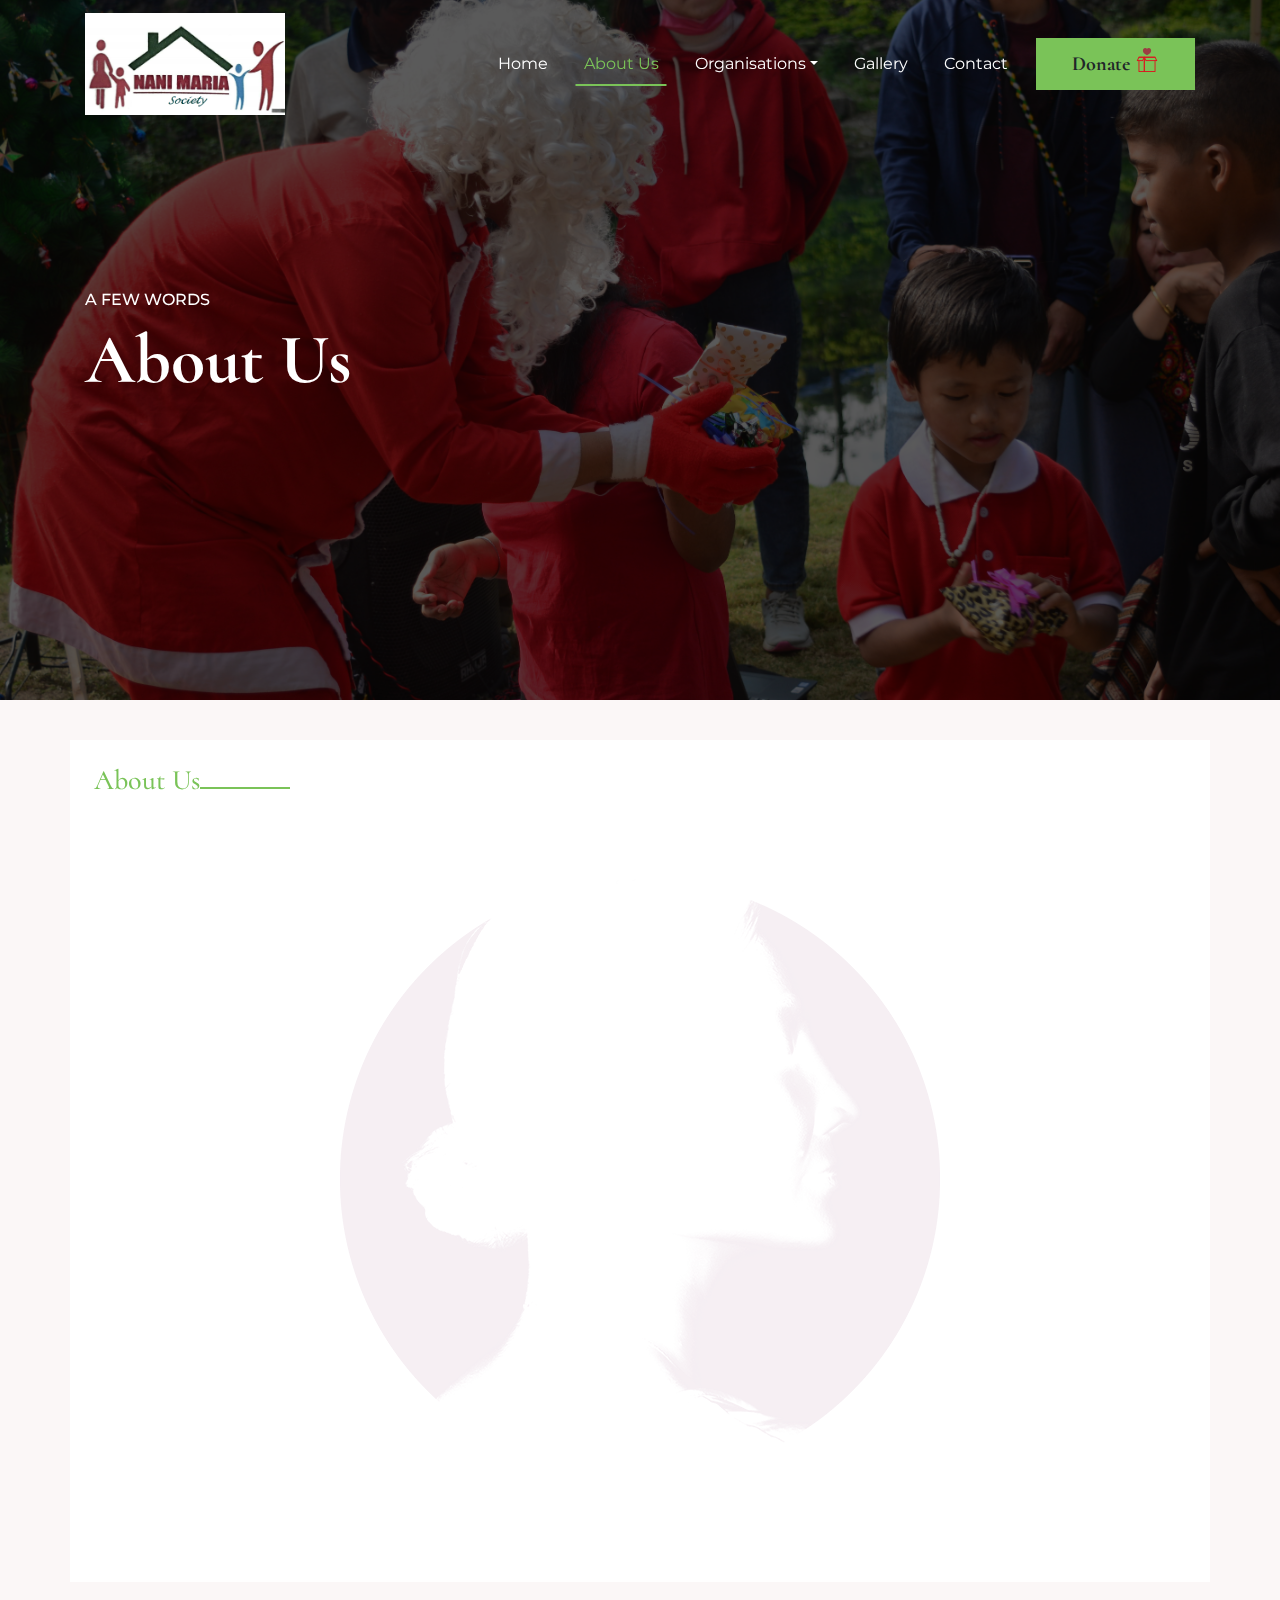
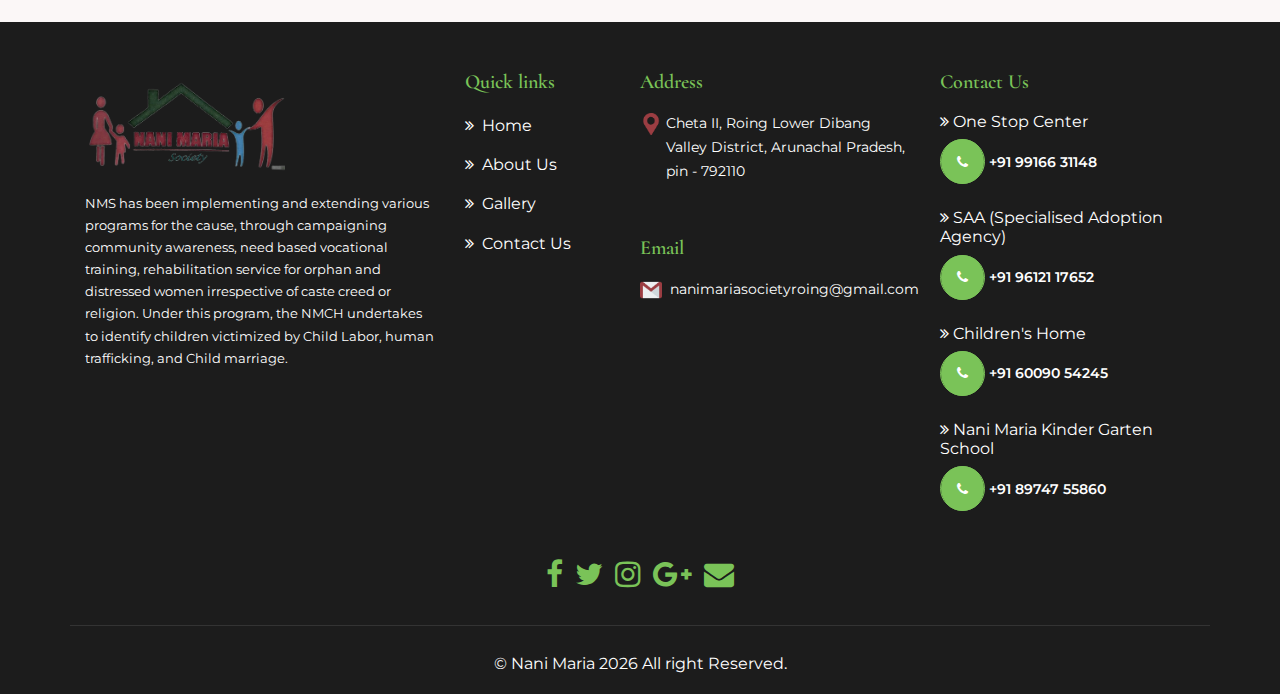
<file: about-us.html>
<!DOCTYPE html>
<html lang="en">

<head>
  <meta charset="UTF-8">
  <meta name="viewport" content="width=device-width, initial-scale=1.0">
  <link rel="short icon" href="./assets/images/logo.png">
  <title>About Us - Nani Maria Society</title>
  <link rel="stylesheet" href="https://cdn.jsdelivr.net/npm/bootstrap@4.3.1/dist/css/bootstrap.min.css"
    integrity="sha384-ggOyR0iXCbMQv3Xipma34MD+dH/1fQ784/j6cY/iJTQUOhcWr7x9JvoRxT2MZw1T" crossorigin="anonymous">
  <link rel="stylesheet" href="./assets/css/style.css">
  <link rel="preconnect" href="https://fonts.googleapis.com">
  <link rel="preconnect" href="https://fonts.gstatic.com" crossorigin>
  <link href="https://fonts.googleapis.com/css2?family=Cormorant:ital,wght@0,300..700;1,300..700&display=swap"
    rel="stylesheet">
  <link
    href="https://fonts.googleapis.com/css2?family=Cormorant:ital,wght@0,300..700;1,300..700&family=Montserrat:ital,wght@0,100..900;1,100..900&display=swap"
    rel="stylesheet">
  <!-- font awesome -->
  <link rel="stylesheet" href="https://stackpath.bootstrapcdn.com/font-awesome/4.7.0/css/font-awesome.min.css">
  <link href="https://unpkg.com/aos@2.3.1/dist/aos.css" rel="stylesheet">
</head>

<body>
  <header class="top_header">
    <nav class="navbar navbar-expand-lg">
      <div class="container">
        <a class="navbar-brand" href="index.html">
          <img src="./assets/images/logo.png" alt="logo" width="200">
        </a>
        <button class="navbar-toggler" type="button" data-toggle="collapse" data-target="#navbarSupportedContent"
          aria-controls="navbarSupportedContent" aria-expanded="false" aria-label="Toggle navigation">
          <span class="navbar-toggler-icon">
            <img src="./assets/images/menu.png" alt="menu">
          </span>
        </button>

        <div class="collapse navbar-collapse" id="navbarSupportedContent">
          <ul class="navbar-nav ml-auto align-items-lg-center">
            <li class="nav-item">
              <a class="nav-link" href="index.html">Home</a>
            </li>
            <li class="nav-item active">
              <a class="nav-link" href="./about-us.html">About Us</a>
            </li>
            <li class="nav-item dropdown">
              <a class="nav-link dropdown-toggle"  href="#" id="navbarDropdown" role="button" data-toggle="dropdown" aria-haspopup="true" aria-expanded="false">Organisations</a>
              <div class="dropdown-menu custom_dropdown animate slideIn" aria-labelledby="navbarDropdown">
                <ul class="sub_nav">
                  <li>
                    <a class="dropdown-item" href="./nani-maria-kinder-school.html"> Nani Maria Kinder Garten School, Roing ( NMKGS )</a>
                  </li>
                  <li>
                    <a class="dropdown-item" href="./Specialized-Adoption-Agency.html">Specialized Adoption Agency ( SAA )</a>
                  </li>
                  <li>
                    <a class="dropdown-item" href="./Children-Care-Institute.html">Children Care Institute ( CCI ) with 10 Special Units</a>
                  </li>
                  <li>
                    <a class="dropdown-item" href="./one_stop_centre.html">One Stop Centre ( OSC )</a>
                  </li>
                  <li>
                    <a class="dropdown-item" href="./after-care.html">After Care </a>
                  </li>
                </ul>
              </div>
            </li>
            <li class="nav-item">
              <a class="nav-link" href="./photo-gallery.html">Gallery</a>
            </li>
            <li class="nav-item">
              <a class="nav-link" href="./contact-us.html">Contact</a>
            </li>
            <li class="nav-item">
              <a class="btn nav-link navBtn" href="./donate.html">Donate <img src="./assets/images/box.png" alt="box" class="donate_img"></a>
            </li>
          </ul>
        </div>
      </div>
    </nav>
  </header>
  <main>
    <section class="landing_screen landing_screen-about d-flex justify-content-center align-items-md-center">
      <div class="container">
        <div class="row">
          <div class="col-md-12">
            <h3 data-aos="fade-up" data-aos-duration="1500">A FEW WORDS</h3>
            <h1 data-aos="fade-up" data-aos-duration="2000">About Us</h1>
          </div>
        </div>
      </div>
    </section>
    <section class="about_screen about_screen-bg m-0">
      <div class="container bg-white p-4">
        <div class="row">
          <div class="col-md-12">
            <div class="sec_titles" data-aos="fade-up" data-aos-duration="1500">
              <h3> About Us<span></span></h3>
            </div>
            <p data-aos="fade-up" data-aos-duration="1500">
              NANI MARIA SOCIETY is an NGO founded by Smt. Desai Linggi, in the year 2002 based at Cheta-II Roing, Lower
              Dibang Valley Arunachal Pradesh, India. Nani Maria Society was formed to support and assist women and
              children of marginalized tribal communities and areas in the eastern region of the state, Arunachal
              Pradesh: NMS is also engaged in various socio-economic, socio-cultural and educational programs at the
              dedicated tribal areas. It has given due emphasis on empowerment of women and nurturing orphan & destitute
              women and Children.
            </p>
          </div>
          <div class="col-md-12">
            <p data-aos="fade-up" data-aos-duration="2000">
              NMS has been implementing and extending various programs for the cause, through campaigning community
              awareness, need based vocational training, rehabilitation service for orphan and distressed women
              irrespective of caste creed or religion. Under this program, the NMCH undertakes to identify children
              victimized by Child Labor, human trafficking, and Child marriage.
            </p>
            <p data-aos="fade-up" data-aos-duration="3000">

              NMCH also identifies children that are orphans, abandoned, runaways, mentally & physically challenged,
              children diagnosed with autisms: slow learner and juvenile rape victims: to which/whom the institute
              provides proper guidance, legal literacy, and counselling. Later, the NMCH engages the children in various
              programs such as Vocational training, Awareness programs to build their confidence, self-reliance,
              self-sustainability for which the NMS generates funds from the Public and governmental assistance.
            </p>
            <p data-aos="fade-up" data-aos-duration="3500">
              In view of the socio-cultural ethos of the communities present in the district and region, NMS aims to the
              upliftment of women and children in poor tribal areas and to make them independent, self-reliant and
              self-sustainable. The NMS society mostly focuses on the development of women and children by finding out
              needy and helpless families and extending every possible help to them. To lessen & fight various societal
              subjugations, the NMS conducts awareness programs at villages and schools in remote areas of the region.
            </p>
            <p data-aos="fade-up" data-aos-duration="4000">
              The society also provides legal literacy & aid to women & children in need. The NMS from time to time also
              organizes health camps and provides basic treatments to tribal women & children in their native villages
              which help them to have a better understanding of personal health care, hygiene and basic aids.
            </p>
            <p data-aos="fade-up" data-aos-duration="4200">
              The NMS also solemnly aims to preserve the precious healthy culture and traditional beliefs of the tribes
              of Arunachal Pradesh while creating awareness against the wrong habit and blind beliefs prevailing in the
              society. With envisioning a society where Women & Children are equally respected and accounted for, the
              NMS with its code of conduct imparts awareness and rights of tribal women & Children spreading the message
              of harmony and brotherhood among the communities of the district, the region and the state to bring the
              right changes with appropriate socio-economic and socio-cultural developments.
            </p>
          </div>
        </div>
      </div>
    </section>
  </main>
  <footer class="bg-light pt-5">
    <section id="footer">
      <div class="container">
        <div class="row text-xs-center text-sm-left text-md-left">
          <div class="col-xs-12 col-sm-4 col-md-4">
            <img src="./assets/images/logo-removebg.png" alt="logo" width="200">
            <p class="footer_para">
              NMS has been implementing and extending various programs for the cause, through campaigning community
              awareness, need based vocational training, rehabilitation service for orphan and distressed women
              irrespective of caste creed or religion. Under this program, the NMCH undertakes to identify children
              victimized by Child Labor, human trafficking, and Child marriage.
            </p>
          </div>
          <div class="col-xs-12 col-sm-4 col-md-2 mt-md-0 mt-4">
            <h5>Quick links</h5>
            <ul class="list-unstyled quick-links">
              <li><a href="./index.html"><i class="fa fa-angle-double-right"></i>Home</a></li>
              <li><a href="./about-us.html"><i class="fa fa-angle-double-right"></i>About Us</a></li>
              <li><a href="./photo-gallery.html"><i class="fa fa-angle-double-right"></i>Gallery</a></li>
              <li><a href="./contact-us.html"><i class="fa fa-angle-double-right"></i>Contact Us</a></li>
            </ul>
          </div>
          <div class="col-xs-12 col-sm-4 col-md-3 mt-md-0 mt-4 pl-md-0">
            <h5>Address</h5>
            <a href="https://maps.app.goo.gl/hATdJ8V3ciwLzWGGA" target="_blank" class="map_link">
              <address class="d-flex">
                <div class="mr-1">
                   <img src="./assets/images/placeholder.png" alt="location" width="22">
                </div> <p>
                 Cheta II, Roing Lower Dibang Valley District, Arunachal Pradesh, pin - 792110
                </p>
              </address>
            </a>
             <h5 class="mt-5">Email</h5>
             <a href="mailto:nanimariasocietyroing@gmail.com" class="mail_logo d-flex align-items-center">
               <img src="./assets/images/gmail.png" alt="gmail" width="22" class="d-inline mr-2"> nanimariasocietyroing@gmail.com
             </a>
          </div>
          <div class="col-xs-12 col-sm-4 col-md-3 mt-md-0 mt-4">
            <h5>Contact Us</h5>
            <div>
              <h6 class="page_link"><a href="./one_stop_centre.html"><i class="fa fa-angle-double-right"></i> One Stop Center </a> </h6>
              <a href="tel:+9199166 31148" class="contactLink">
               <div class="contactIconOuter d-inline-flex justify-content-center align-items-center">
                <span class="contactIcon d-inline-flex justify-content-center align-items-center">
                  <i class="fa fa-phone"></i>
                 </span>
               </div> +91 99166 31148
             </a>
             <h6 class="mt-4 page_link"><a href="./Specialized-Adoption-Agency.html"><i class="fa fa-angle-double-right"></i> SAA (Specialised Adoption Agency)</a> </h6>
             <a href="tel:+9196121 17652" class="contactLink">
               <div class="contactIconOuter d-inline-flex justify-content-center align-items-center">
                <span class="contactIcon d-inline-flex justify-content-center align-items-center">
                  <i class="fa fa-phone"></i>
                 </span>
               </div> +91 96121 17652
             </a>
             <h6 class="mt-4 page_link"> <a href="./Children-Care-Institute.html">
               <i class="fa fa-angle-double-right"></i> Children's Home 
             </a> </h6>
             <a href="tel:+9160090 54245" class="contactLink">
               <div class="contactIconOuter d-inline-flex justify-content-center align-items-center">
                <span class="contactIcon d-inline-flex justify-content-center align-items-center">
                  <i class="fa fa-phone"></i>
                 </span>
               </div> +91 60090 54245
             </a>
             <h6 class="mt-4 page_link">
               <a href="./nani-maria-kinder-school.html">
                 <i class="fa fa-angle-double-right"></i> Nani Maria Kinder Garten School
               </a>
              </h6>
              <a href="tel:+91 89747 55860" class="contactLink">
                <div class="contactIconOuter d-inline-flex justify-content-center align-items-center">
                 <span class="contactIcon d-inline-flex justify-content-center align-items-center">
                   <i class="fa fa-phone"></i>
                  </span>
                </div> +91 89747 55860
              </a>
            </div>
          </div>
        </div>
        <div class="row">
          <div class="col-xs-12 col-sm-12 col-md-12 mt-2 mt-sm-5">
            <ul class="list-unstyled list-inline social text-center">
              <li class="list-inline-item"><a href="#"><i class="fa fa-facebook"></i></a></li>
              <li class="list-inline-item"><a href="#"><i class="fa fa-twitter"></i></a></li>
              <li class="list-inline-item"><a href="#"><i class="fa fa-instagram"></i></a></li>
              <li class="list-inline-item"><a href="#"><i class="fa fa-google-plus"></i></a></li>
              <li class="list-inline-item"><a href="#" target="_blank"><i class="fa fa-envelope"></i></a></li>
            </ul>
          </div>
          <hr>
        </div>
        <div class="row">
          <div class="col-xs-12 col-sm-12 col-md-12 mt-2 mt-sm-2 text-center d-flex justify-content-center">
            <div>
              <p>© Nani Maria <span id="copyright-year"></span> All right Reserved.</p>
            </div>
          </div>
        </div>
      </div>
    </section>
    <!-- ./Footer -->
  </footer>
  

  <script src="https://code.jquery.com/jquery-3.3.1.slim.min.js"
    integrity="sha384-q8i/X+965DzO0rT7abK41JStQIAqVgRVzpbzo5smXKp4YfRvH+8abtTE1Pi6jizo"
    crossorigin="anonymous"></script>
  <script src="https://cdn.jsdelivr.net/npm/popper.js@1.14.7/dist/umd/popper.min.js"
    integrity="sha384-UO2eT0CpHqdSJQ6hJty5KVphtPhzWj9WO1clHTMGa3JDZwrnQq4sF86dIHNDz0W1"
    crossorigin="anonymous"></script>
  <script src="https://cdn.jsdelivr.net/npm/bootstrap@4.3.1/dist/js/bootstrap.min.js"
    integrity="sha384-JjSmVgyd0p3pXB1rRibZUAYoIIy6OrQ6VrjIEaFf/nJGzIxFDsf4x0xIM+B07jRM"
    crossorigin="anonymous"></script>
  <script src="./assets/js/index.js"></script>
  <script src="https://unpkg.com/aos@2.3.1/dist/aos.js"></script>
  <script>
    AOS.init();
  </script>
</body>

</html>
</file>
<file: assets/css/style.css>
/* --------Variables------- */
 :root {
    --color-white:#fff;
    --color-bg-white:#ffffff;
    --color-be:#bebebe;
    --color-primary: #9B3D42;
    --color-secondary: ;
    --black-primary: #1C1C1C;
    --blue-dark:#00172d;
    --dark-00:#000;
    --dark-14:#141414;
    --dark-2d:#2d2d2d;
    --color-green:#7AC358;
    --color-red:#9B3D42;
    --color-pink:#fa07d1;
    --var-background: transparent linear-gradient(250deg, var(--dark-00) 0%, var(--dark-14) 100%) 0% 0% no-repeat padding-box; 
    --font-Cormorant:"Cormorant", serif;
}

/* --------//Variables------- */

/* ------Global css----- */
*,
::before,
::after {
    -webkit-box-sizing: border-box;
            box-sizing: border-box;
    margin: 0;
    padding: 0;
}
/* ---Scrollbar Reset-- */
html{
  scroll-behavior: smooth;
}

::-webkit-scrollbar {
  width: 5px;
  height: 6px;
}

::-webkit-scrollbar-track {
  -webkit-box-shadow: var(--second-box-shadow);
          box-shadow: var(--second-box-shadow);
  border-radius: 10px;
}

::-webkit-scrollbar-thumb {
   background: transparent -o-linear-gradient(200deg, var(--dark-00) 0%, var(--dark-14) 100%) 0% 0% no-repeat padding-box;
   background: transparent linear-gradient(250deg, var(--dark-00) 0%, var(--dark-14) 100%) 0% 0% no-repeat padding-box; 
   border-radius: 10px;
}

::-webkit-scrollbar-thumb:hover {
   background: transparent -o-linear-gradient(200deg, var(--dark-00) 0%, var(--dark-14) 100%) 0% 0% no-repeat padding-box;
    background: transparent linear-gradient(250deg, var(--dark-00) 0%,var(--dark-14) 100%) 0% 0% no-repeat padding-box; 
}

body {
    font-family: "Montserrat", sans-serif;
    font-optical-sizing: auto;
    font-weight: 400;
    font-style: normal;
    color: #1d052e;
    line-height: 1.7;
}
.cormorant {
    font-family: "Cormorant", serif;
    font-optical-sizing: auto;
  }
.cormorant-semiBold {
    font-weight: 600;
  }
.cormorant-Bold {
    font-weight: 700;
  }
  
/* Page Css */
.top_header{
    position: fixed;
    top: 0;
    left: 0;
    width: 100%;
    z-index: 99;
    transition: 0.35s ease-in;
}
.top_header.active-bg{
    background-color: #ffffff;
    box-shadow: rgba(50, 50, 93, 0.25) 0px 13px 27px -5px, rgba(0, 0, 0, 0.3) 0px 8px 16px -8px;
}
.navbar-nav .nav-item{
    margin-left: 20px;
}
.navbar-nav .nav-item .nav-link{
    color: #ffffff;
    transition: 0.35s ease-in;
    position: relative;
    font-family: "Montserrat", sans-serif;
    font-optical-sizing: auto;
}
.sub_nav{
    list-style: none;
}
.sub_nav li{
    position: relative;   
}
.sub_nav li::before{
    content: '';
    position: absolute;
    top: 14px;
    left: 0;
    width: 5px;
    height: 5px;
    border-radius: 50%;
    background-color: var(--color-green);
}
.sub_nav a{
    transition: 0.35s ease-in;
    position: relative;
    font-family: "Montserrat", sans-serif;
    font-optical-sizing: auto;
    font-size: 15px;
}
.custom_dropdown{
    padding: 20px;
    border: 0;
    border-radius: 0;
    box-shadow: rgba(0, 0, 0, 0.15) 0px 5px 15px 0px;
    margin-top: -5px;
}
.navbar-nav .nav-item .nav-link::before{
    position: absolute;
    content: '';
    bottom: 0;
    left: 50%;
    transform: translateX(-50%);
    width: 0;
    height: 2px;
    background-color: var(--color-green);
    transition: 0.35s ease-in;
}
.navbar-nav .nav-item .nav-link:hover:before,.navbar-nav .nav-item.active .nav-link:before{
    width: 100%;
}
.navbar-nav .nav-item.active .nav-link,.navbar-nav .nav-item .nav-link:hover{
    color: var(--color-green);
}
.top_header.active-bg .navbar-nav .nav-item .nav-link{
    color: var(--black-primary);
}
.top_header.active-bg .navbar{
    padding-top: 0;
    padding-bottom: 0;
}
.top_header .navbar .navbar-brand img{
    transition: 0.35s ease-in-out;
}
.top_header.active-bg .navbar .navbar-brand img{
    width: 135px;
}
.donate_img{
    transform: translateY(-6px);
}
.navBtn,.btn-common{
    background-color: var(--color-green);
    border-radius: 0;
    padding: 10px 35px !important;
    font-weight: bold;
    border: 1px solid transparent;
    transition: 0.35s ease-in;
    font-family: "Cormorant", serif !important;
    color: #212529 !important;
    font-size: 20px;
}
.navBtn:hover,.btn-common:hover{
    background-color: transparent;
    border: 1px solid var(--color-green);
    color: var(--color-green) !important;
}
.landing_screen{
    background-image: url("../images/1PN7aL.jpg");
    background-attachment: fixed;
    width: 100%;
    height: 700px;
    position: relative;
    z-index: 1;
    background-size: cover;
    background-position: center;
    background-repeat: no-repeat;
}
.landing_screen-school{
    background-image: url("../images/school-nani.jpg");
}
.landing_screen-care{
    background-image: url("../images/1PN7aL.jpg");
}

.landing_screen::before{
    position: absolute;
    content: '';
    width: 100%;
    height: 100%;
    top: 0;
    left: 0;
    z-index: -1;
    background-color: rgba(0.65, 0.65, 0.65, 0.65);
}
.landing_screen-school::before{
    content: none;
}
.landing_screen-about{
    background-image: url("../images/g12.jpg");
}
.about_screen-bg{
    background-color: #FBF7F7;
}
.landing_screen-about--gallery {
    background-image: url("../images/gallerybg.png");
}
.landing_screen-about--contact
{
  background-image: url("../images/contactus.jpg");
  height: 450px;
}
.landing_screen-about--donate {
    background-image: url("../images/g11.jpg");
    height: 450px;
}
.details_box {
    -webkit-box-shadow: rgba(17, 12, 46, 0.15) 0px 48px 100px 0px;
    box-shadow: rgba(17, 12, 46, 0.15) 0px 48px 100px 0px;
    padding: 30px;
}
.details_box .row h5,.details_box .row h2 {
    font-size: 18px;

}
.landing_screen-about h3{
    color: #ffffff;
    font-size: 16px;
}
.landing_screen h1{
    color: #ffffff;
    font-weight: bold;
    font-size: 70px;
    font-family: "Cormorant", serif;
}
.landing_screen p{
    color: #ffffff;
    font-style: italic;
    font-size: 35px;
    line-height: 1.2;
    margin-top: 20px;
    font-family: "Cormorant", serif;
}
.about_screen{
    padding-top: 40px;
    padding-bottom: 40px;
    position: relative;
    background-attachment: fixed;
    margin: 30px auto;
}
.about_screen::before{
    width: 100%;
    height: 100%;
    position: absolute;
    content: '';
    background-image: url('../images/bg-logo-img.png');
    background-attachment: fixed;
    background-position: center;
    background-repeat: no-repeat;
    top: 50%;
    left: 50%;
    transform: translate(-50%, -50%);
    opacity: 0.08;
}
.img_shadow{
    position: relative;
}
.img_shadow::before{
    position: absolute;
    content: '';
    width: 100%;
    height: 100%;
    top: -15px;
    right: -15px;
    background-color: #9B3D42;
    z-index: -1;
}

.sec_titles{
    color: var(--color-green);
    font-weight: 700;
    font-family: "Cormorant", serif;
    margin-bottom: 12px;
}
.sec_titles-head h3{
    font-size: 42px;
}
.sec_titles span{
    width: 90px;
    height: 2px;
    background-color: var(--color-green);
    display: inline-block;
}
.about_founder_screen{
    padding-top: 40px;
    padding-bottom: 40px;
}
.about_founder_screen ul,.experience_screen ul{
    padding-left: 2px;
    list-style: none;
}
.about_founder_screen ul li,.experience_screen ul li{
    margin-top: 15px;
    position: relative;
    padding-left: 20px;
}
.about_founder_screen ul li::before,.experience_screen ul li::before,.marquee .marquee-content p::before{
    position: absolute;
    content: '\f0a3';
    top: 5px;
    left: 0;
    font: normal normal normal 15px / 1 FontAwesome;
    font-size: inherit;
    text-rendering: auto;
    -webkit-font-smoothing: antialiased;
    color: var(--color-green);
}
.awrds_card-icon{
    border-radius: 8px 8px 0 0;
    background: radial-gradient(circle, 
    rgba(255, 255, 255, 1) 0%, 
    rgba(173, 216, 230, 0.2) 50%, 
    rgba(135, 206, 235, 0.5) 100%);
    width: 90%;
    margin-left: auto;
    margin-right: auto;
    transition: 0.35s ease-in;
}
.awrds_card-content{
    background-color: #9B3D42;
    padding: 20px;
    position: relative;
}
.awrds_card-content::before{
    position: absolute;
    top: -10px;
    left: 0;
    content: '';
    width: 12px;
    height: 10px;
    background-color:  #9B3D42;
    clip-path: polygon(100% 0%,100% 100%,0% 100%);
}
.awrds_card-content::after{
    position: absolute;
    content: '';
    top: -10px;
    right: 0;
    width: 12px;
    height: 10px;
    background-color: #9B3D42;
    clip-path: polygon(0% 0%,100% 100%,0% 100%);
}
.awrds_card-content p{
    color: #ffffff;
    font-weight: 500;
    line-height: 1.4;
    margin-bottom: 0;
    text-align: center;
}
.awrds_card{
    margin-top: calc(1.5rem + .5rem);
}
.awards_screen{
    padding-top: 40px;
    padding-bottom: 40px;
}
.awrds_card:hover .awrds_card-icon{
    transform: translateY(-12px);
    padding-bottom: 10px;
}
.experience_screen{
    padding-top: 40px;
    padding-bottom: 40px;
}
.school_table_head{
    background-color: var(--color-green);
}
.total-row{
    background-color: #9B3D42 !important;
}
.owl-1 .items img{
    height: 650px;
}
.owl-1 .owl-dot{
    margin: 5px;
    outline: none;
    border: none;
}
.owl-1 .owl-dot:focus{
    outline: none;
}
.owl-1 .owl-dots{
    text-align: center;
    background-color: rgba(0.4, 0.4, 0.5, 0.4);
    position: absolute;
    width: 100%;
    bottom: 30px;
}
.owl-1 .owl-dot span{
    width: 8px;
    height: 8px;
    display: inline-block;
    border-radius: 50%;
    background-color: #9B3D42;
    opacity: 0.5;
}
.owl-1 .owl-dot.active span{
    width: 20px;
    border-radius: 4px;
    opacity: 1;
}
address h3{
    color: var(--color-green);
    font-size: 24px;
    font-weight: bold;
    font-family: var(--font-Cormorant);
    margin-top: 15px;
}
address p{
    margin-bottom: 5px;
}
footer address p{
    color: #ffffff;
}
.italic{
    font-style: italic;
}
.card_edu{
    margin-top: 30px;
    background-color: #ffffff;
    padding: 20px 8px;
}
.card_edu_content h5{
    margin-top: 15px;
    margin-bottom: 0;
    font-size: 18px;
}
.cardImg{
    overflow: hidden;
    height: 178px;
}
 
.cardImg img{
    height: 178px;
    width: 100%;
    transition: 0.35s linear;
}
.card_edu:hover .cardImg img{
    transform: scale(1.2);
}
.Gallery_screen{
    padding-top: 40px;
    padding-bottom: 40px;
}
.galler_home_grid{
    display: grid;
    grid-template-columns: repeat(4, 1fr);
}
.galler_home_grid .items{
    height: 300px;
    width: 100%;
    overflow: hidden;
}
.galler_home_grid .items img{
    width: 100%;
    height: 100%;
    transition: 1s linear;
    object-fit: cover;
  }
.galler_home_grid .items:hover img{
    transform: scale(1.2);
  }
.rotation{
    animation:rotation 10s infinite linear
}
@keyframes rotation{from{transform:rotate(0)}to{transform:rotate(359deg)}}
@keyframes slideIn {
    0% {
      transform: translateY(1rem);
      opacity: 0;
    }
  
    100% {
      transform: translateY(0rem);
      opacity: 1;
    }
  
    0% {
      transform: translateY(1rem);
      opacity: 0;
    }
  }
  
  @-webkit-keyframes slideIn {
    0% {
      -webkit-transform: transform;
      -webkit-opacity: 0;
    }
  
    100% {
      -webkit-transform: translateY(0);
      -webkit-opacity: 1;
    }
  
    0% {
      -webkit-transform: translateY(1rem);
      -webkit-opacity: 0;
    }
  }
  
  .slideIn {
    -webkit-animation-name: slideIn;
    animation-name: slideIn;
  } 
.footer_para{
    font-size: 13px;
    margin-top: 20px;
    color: #fff;
}
footer h5{
    margin-bottom: 18px;
    font-weight: 600;
    color: var(--color-green);
    font-family: "Cormorant", serif;
}
.quick-links li{
    margin-bottom: 12px;
}
.quick-links a{
    color: #fff;
    margin-bottom: 12px;
    transition: 0.35s ease-in;
}
.quick-links a i{
    margin-right: 8px;
}
.quick-links a:hover{
    color: var(--color-green);
    text-decoration: none;
}
.social li a{
    transition: 0.35s ease-in;
}
.social li a i{
    color: var(--color-green);
    font-size: 30px;
    transition: 0.35s ease-in;
}
.social li a:hover i{
    transform: scale(1.1);
}
hr{
    border-top: 1px solid #fff;
    width: 100%;
    opacity: 0.1;
}
.contactLink{
    color: var(--black-primary);
    font-size: 18px;
    font-weight: 600;
    transition: 0.35s ease-in;
}
.contactLink:hover{
    color: var(--color-green);
    text-decoration: none;
}

.contactIconOuter{
    width: 45px;
    height: 45px;
    border-radius: 50%;
    color: #fff;
    border: 1px solid var(--color-green);
    transition: 0.35s ease-in;
}
.contactLink:hover .contactIconOuter{
    border: 1px solid var(--color-green);
}
.contactIcon{
    width: 45px;
    height: 45px;
    background-color: var(--color-green);
    border-radius: 50%;
    animation: scaleAnimation 2s cubic-bezier(0.25, 0.1, 0.25, 1) infinite alternate;
}
/* .contactLink:hover .contactIcon{
    width: 30px;
    height: 30px;
}
   */
.thanks_card{
    box-shadow: rgba(100, 100, 111, 0.2) 0px 7px 29px 0px;
    padding: 20px;
    margin-top: 30px;
    position: relative;
}
.thanksStikcer{
    position: absolute;
    bottom: 0;
    left: 0;
    z-index: -1;
    opacity: 0.2;
    transition: 0.35s ease-in;
}
.thanks_card:hover .thanksStikcer{
    opacity: 0.6;
}
.thanks_card_ribbon{
    margin-top: 10px;
    background-color: var(--color-green);
    width: 100%;
    height: 50px;
    text-align: center;
}
.thanks_card h3{
    font-size: 20px;
    font-weight: 500;
    color: var(--color-red);
}
@keyframes scaleAnimation {
    0% { transform: scale(0.7); }
    100% { transform: scale(0.9); }
  }
  .marquee {
    height: 200px; /* Set the height of the container */
    overflow: hidden;
    position: relative;
    box-sizing: border-box;
  }

  .marquee-content {
    display: inline-block;
    padding-top: 100%; /* Start the content outside the view */
    animation: marquee 60s linear infinite;
  }

  .marquee:hover .marquee-content {
    animation-play-state: paused;
  }
  .marquee .marquee-content p{
    font-size: 15px;
    font-style: italic;
    position: relative;
    padding-left: 20px;
  }

  /* @keyframes marquee {
    0%   { transform: translateY(100%); }
    100% { transform: translateY(-100%); }
  } */
  @keyframes marquee {
    0% {
      transform: translateY(0);
    }
    100% {
      transform: translateY(-100%);
    }
  }
  .Y_floating{
    -webkit-animation-name: floating;
    animation-name: floating;
    -webkit-animation-duration: 4s;
    animation-duration: 4s;
    -webkit-animation-iteration-count: infinite;
    animation-iteration-count: infinite;
    -webkit-animation-timing-function: ease-in-out;
    animation-timing-function: ease-in-out;
  }
  @-webkit-keyframes floating {
    from {
        -webkit-transform: translate(0, 0px);
        transform: translate(0, 0px);
    }
    65% {
        -webkit-transform: translate(0, 15px);
        transform: translate(0, 15px);
    }
    to {
        -webkit-transform: translate(0, -0px);
        transform: translate(0, -0px);
    }
}
.school_table-responsive{
    height: 400px;
}
.table thead.school_table_head-home th{
    font-size: 14px;
}
.school_table_head-home{
    background-color: transparent !important;
}
.school_table_head-homeOne{
    background-color: var(--black-primary);
}
.school_table_head-homeOne th{
    color: #fff;
    font-size: 16px !important;
}
.school_table_head-homeTwo{
    background-color: var(--color-primary);
}
.school_table_head-homeTwo th{
    color: #ffffff;
}
.less-opacity{
    opacity: 0.4;
    font-size: 15px;
}
.imgBox{
  width: 100px;
  height: 100px;
  position: relative;
  z-index: 1;
  margin-left: auto;
  margin-right: auto;
  margin-top: 30px;
  margin-bottom: 20px;
}
/* .imgBox::before{
    content: '';
    position: absolute;
    width: 100%;
    height: 100%;
    background-color: var(--color-green);
    top: -8px;
    right: -8px;
    z-index: -1;
    border-radius: 50%;
} */
.imgBox img{
    width: 100%;
    height: 100%;
  object-fit: cover;
  border-radius: 50%;
}
.page_link a{
    color: #fff;
}
.page_link:hover a,.mail_logo:hover{
    text-decoration: none;
    color: var(--color-green);
}
.mail_logo{
    font-size: 14px;
    color: var(--black-primary);
    word-wrap: break-word;
    white-space: normal;
}
footer .mail_logo{
    color: #fff;
}
footer p{
    color: #fff;
}
address{
    font-size: 14px;
}
.link_card{
    width: 100%;
    box-shadow: rgba(100, 100, 111, 0.2) 0px 7px 29px 0px;
    height: 300px;
    margin-top: 30px;
}
.link_card h6{
    text-align: center;
}
.contactLink{
    font-size: 14px;
}
footer .contactLink{
    color: #fff;
}
.link_card .contactLink{
    font-size: 18px !important;
}
.map_link{
    color: var(--black-primary);
}
.map_link:hover{
    color: var(--black-primary);
}
.page_link{
    font-size: 16px;
    font-weight: normal;
}
footer.bg-light{
    background-color: var(--black-primary) !important;
}
.imgBox2{
    position: relative;
    overflow: hidden;
}
.imgBox2::before{
    position: absolute;
    content: '';
    width: 300px;
    height: 300px;
    border-radius: 50%;
    background-color: rgba(155, 61, 66, 0.8); /* 50% transparency */
    top: -50px;
    left: -50px;
}
/* Need to be removed later */
/* .notification_parent{
    position: fixed;
    top: 0;
    left: 0;
    width: 100%;
    height: 100%;
    background-color: rgba(255, 255, 255, 0.04);
     backdrop-filter: blur(10px);
     z-index: 9999;
}
.text_box{
    padding: 20px;
}
.text_box h5{
    margin-bottom: 0;
    font-size: 18px;
    color: red;
}
body{
    overflow: hidden;
} */
/*  */
@media only screen and (max-width:1199px) {
    .awrds_card-icon img{
        width: 150px;
    }
    .navbar-brand img{
        width: 160px;
    }
    .rotation{
        width: 90%;
    }
}
@media only screen and (max-width:991px) {
    .top_header{
        background-color:  #ffffff !important;
        box-shadow: rgba(50, 50, 93, 0.25) 0px 13px 27px -5px, rgba(0, 0, 0, 0.3) 0px 8px 16px -8px;
    }
    .awrds_card-icon img{
        width: 100px;
    }
    .navbar-collapse{
        padding-bottom: 15px;
    }
    .navbar-brand img{
        width: 150px;
    }
    .navbar{
        padding-top: 2px;
        padding-bottom: 2px;
    }
    .navbar-nav .nav-item .nav-link{
        color: var(--black-primary);
    }
    .navbar-nav .nav-item .nav-link:hover:before, .navbar-nav .nav-item.active .nav-link:before{
        width: 150px;
        left: 0;
        transform: translateX(0);
    }
}
@media only screen and (max-width:767px) {
    .sub_nav a{
        word-wrap: break-word;
        white-space: normal;
        font-size: 14px;
    }
    .landing_screen-home{
        align-items: center;
    }
    .landing_screen h1{
        font-size: 32px;
    }
    .landing_screen p{
        font-size: 20px;
    }
    .landing_screen{
        padding-top: 110px;
    }
    .about_screen{
        margin-bottom: 0;
    }
    .about_founder_screen{
        padding-top: 15px;
        padding-bottom: 15px;
    }
    .galler_home_grid{
        display: grid;
        grid-template-columns: repeat(2, 1fr);
    }
    .galler_home_grid .items{
        height: 200px;
    }
    .awrds_card-icon img{
        width: 200px;
    }
    .img_shadow{
        width: 90%;
        margin-left: auto;
        margin-right: auto;
    }
    .rotation{
        width: 60%;
        margin-left: auto;
        margin-right: auto;
    }
    .about_screen{
        padding-bottom: 0;
    }
    .sm_screen{
        padding-top: 100px;
    }
    
    .owl-1 .items img{
        height: 400px;
    }
    .col-xs-12.col-sm-12.col-md-12.mt-2.mt-sm-2.text-center.d-flex.justify-content-between{
       flex-direction: column !important;
    }
}
@media only screen and (min-width: 992px) {
    .animate {
    animation-duration: 0.3s;
    -webkit-animation-duration: 0.3s;
    animation-fill-mode: both;
    -webkit-animation-fill-mode: both;
  }
  .dropdown:hover>.dropdown-menu {
    display: block;
   }
}
</file>
